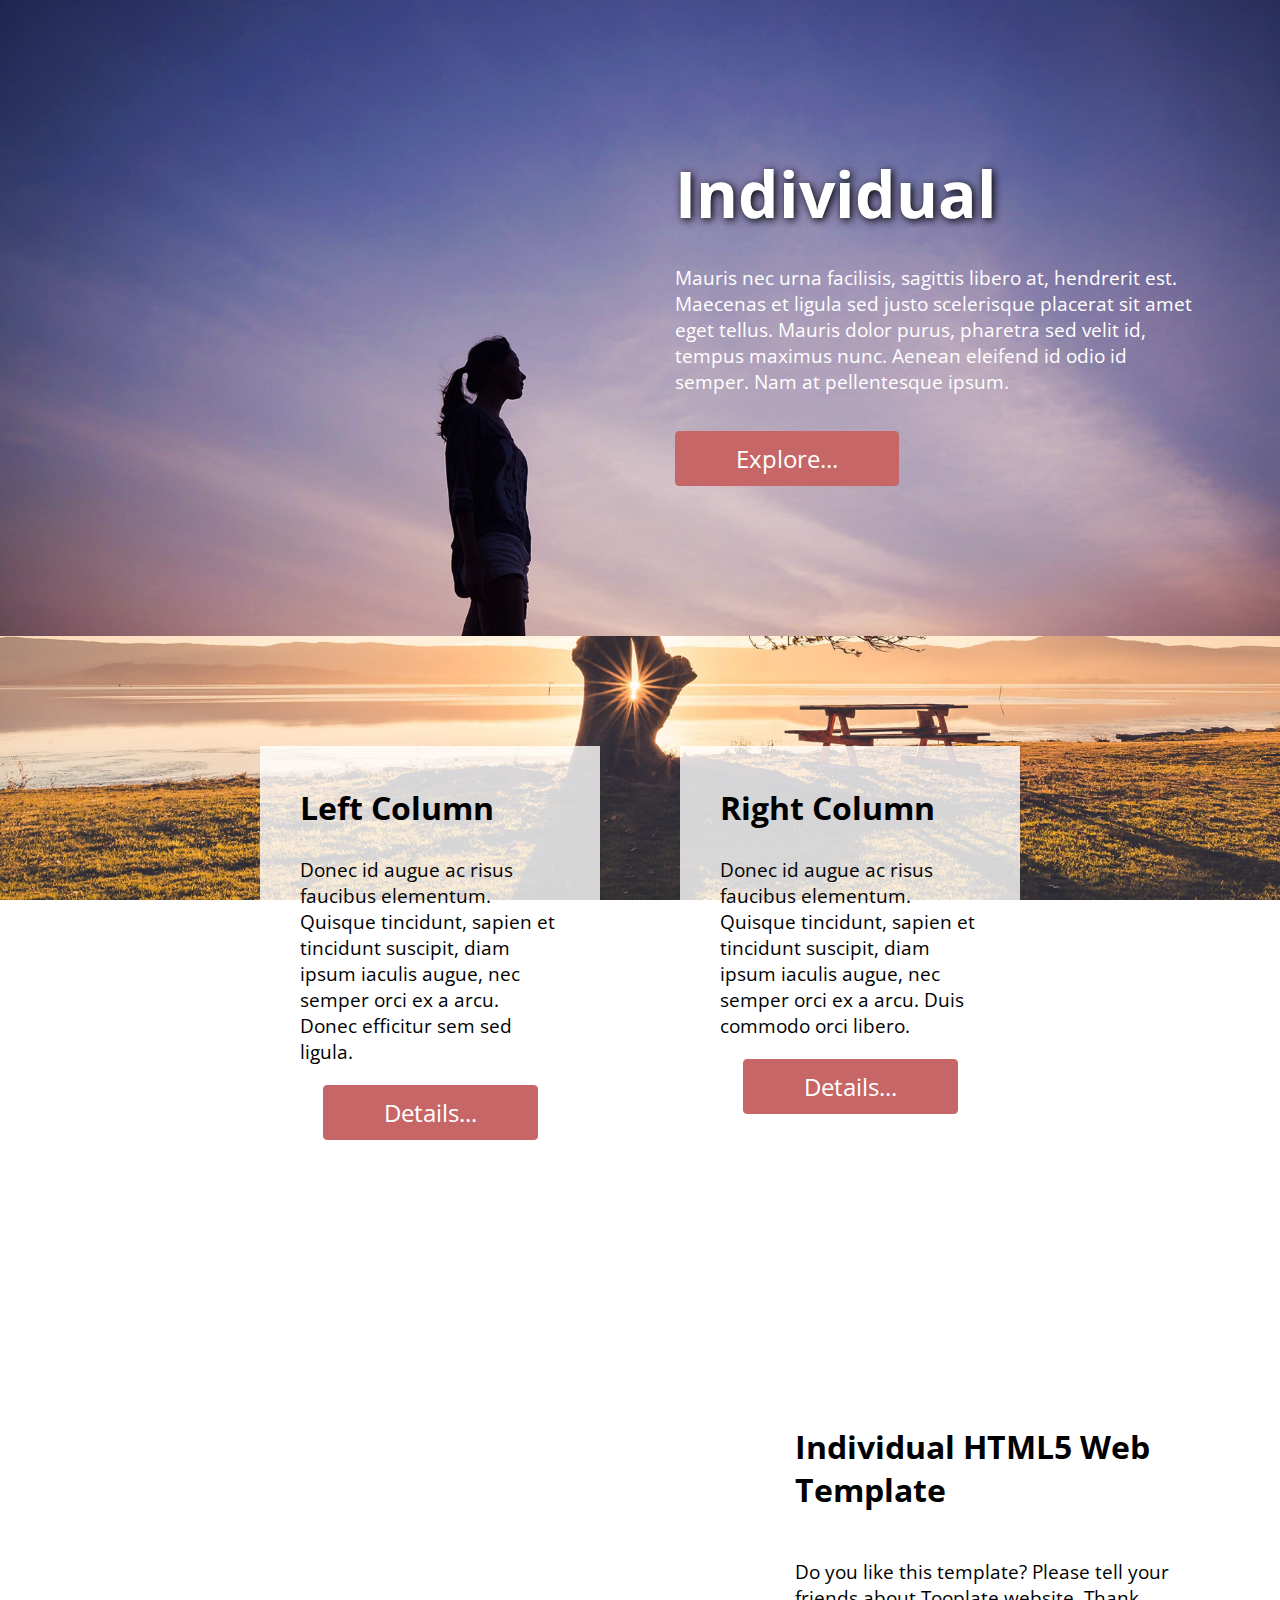
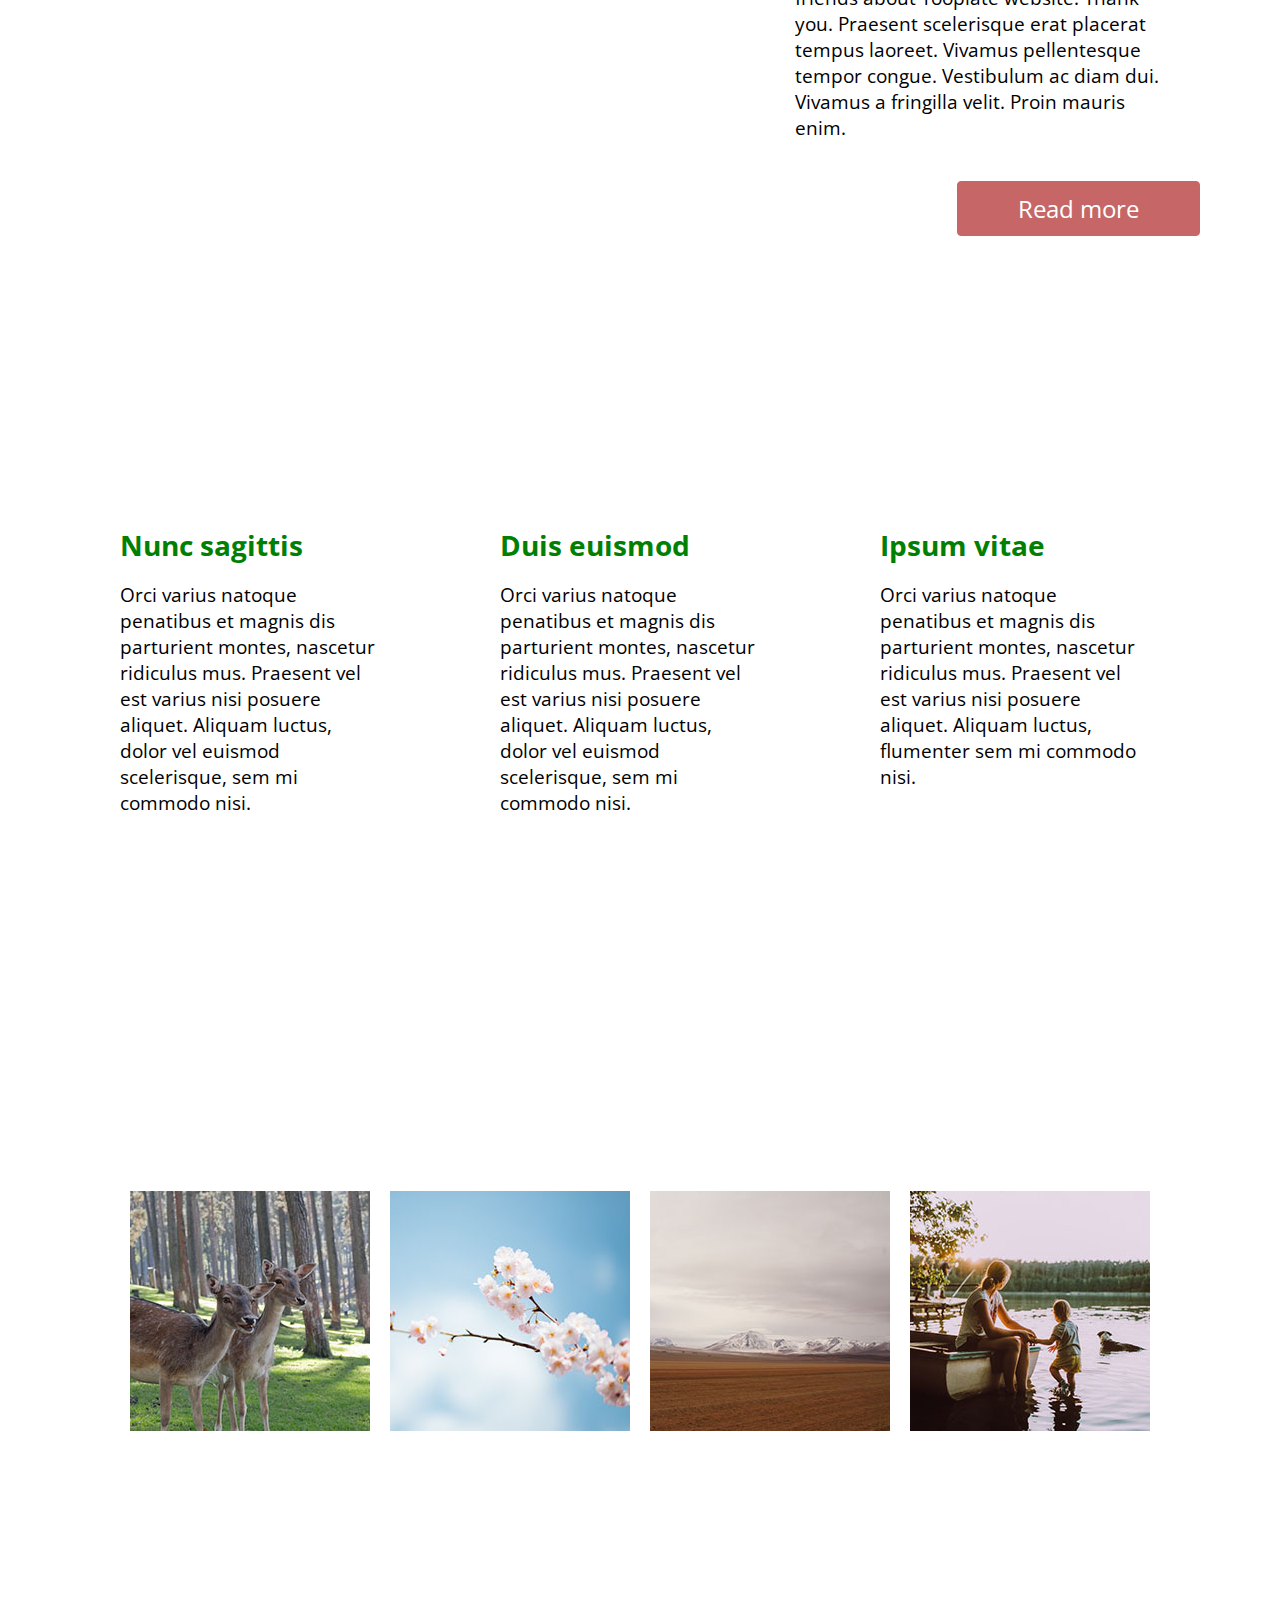
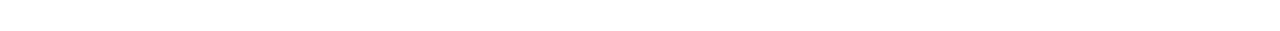
<file: attachment/index.html>
<!DOCTYPE html>
<html lang="en">
<head>
    <meta charset="UTF-8">
    <title>Title</title>
    <link href="https://fonts.googleapis.com/css?family=Open+Sans:400,700" rel="stylesheet">
    <link rel="stylesheet" href="css/main.css">
</head>
<body>
<header class="header">
    <div class="container clearfix">
        <article class="article">
            <h1 class="title">Individual</h1>
            <p class="header-text">Mauris nec urna facilisis, sagittis libero at, hendrerit est. Maecenas et ligula sed
                justo scelerisque
                placerat sit amet eget tellus. Mauris dolor purus, pharetra sed velit id, tempus maximus nunc. Aenean
                eleifend id odio id semper. Nam at pellentesque ipsum.</p>
            <button class="btn">Explore...</button>
        </article>
    </div>
</header>
<main class="main">
    <section class="column">
        <div class="container">
            <div class="column-center clearfix">
                <article class="column-article">
                    <h2 class="sub-title">Left Column</h2>
                    <p class="text column-text">Donec id augue ac risus faucibus elementum. Quisque tincidunt, sapien et
                        tincidunt
                        suscipit, diam ipsum iaculis augue, nec semper orci ex a arcu. Donec efficitur sem sed
                        ligula.</p>
                    <button class="btn column-btn">Details...</button>
                </article>
                <article class="column-article">
                    <h2 class="sub-title">Right Column</h2>
                    <p class="text column-text">Donec id augue ac risus faucibus elementum. Quisque tincidunt, sapien et
                        tincidunt
                        suscipit, diam ipsum iaculis augue, nec semper orci ex a arcu. Duis commodo orci libero.</p>
                    <button class="btn column-btn">Details...</button>
                </article>
            </div>
        </div>
    </section>
    <section class="template">
        <div class="container clearfix">
            <article class="template-article">
                <h2 class="sub-title template-sub-title">Individual HTML5 Web Template</h2>
                <p class="text template-text">Do you like this template? Please tell your friends about Tooplate
                    website. Thank you. Praesent scelerisque erat placerat tempus laoreet. Vivamus pellentesque tempor
                    congue. Vestibulum ac diam dui. Vivamus a fringilla velit. Proin mauris enim.</p>
                <button class="btn template-btn">Read more</button>
            </article>
        </div>
    </section>
    <section class="card">
        <div class="container">
            <ul class="card-list clearfix">
                <li class="card-item">
                    <h3 class="card-title">Nunc sagittis</h3>
                    <p class="text">Orci varius natoque penatibus et magnis dis parturient montes, nascetur ridiculus
                        mus. Praesent vel est varius nisi posuere aliquet. Aliquam luctus, dolor vel euismod
                        scelerisque, sem mi commodo nisi.</p>
                </li>
                <li class="card-item">
                    <h3 class="card-title">Duis euismod</h3>
                    <p class="text">Orci varius natoque penatibus et magnis dis parturient montes, nascetur ridiculus
                        mus. Praesent vel est varius nisi posuere aliquet. Aliquam luctus, dolor vel euismod
                        scelerisque, sem mi commodo nisi.</p>
                </li>
                <li class="card-item">
                    <h3 class="card-title">Ipsum vitae </h3>
                    <p class="text">Orci varius natoque penatibus et magnis dis parturient montes, nascetur ridiculus
                        mus. Praesent vel est varius nisi posuere aliquet. Aliquam luctus, flumenter  sem mi commodo nisi.</p>
                </li>
            </ul>
        </div>
    </section>
    <section class="slider">
        <div class="container">
            <div class="gallery">
                <img src="image/gallery-img-01-tn.jpg" alt="nature" class="gallery-item">
                <img src="image/gallery-img-02-tn.jpg" alt="nature" class="gallery-item">
                <img src="image/gallery-img-03-tn.jpg" alt="nature" class="gallery-item">
                <img src="image/gallery-img-04-tn.jpg" alt="nature" class="gallery-item">
            </div>
        </div>
    </section>
</main>

</body>
</html>
</file>
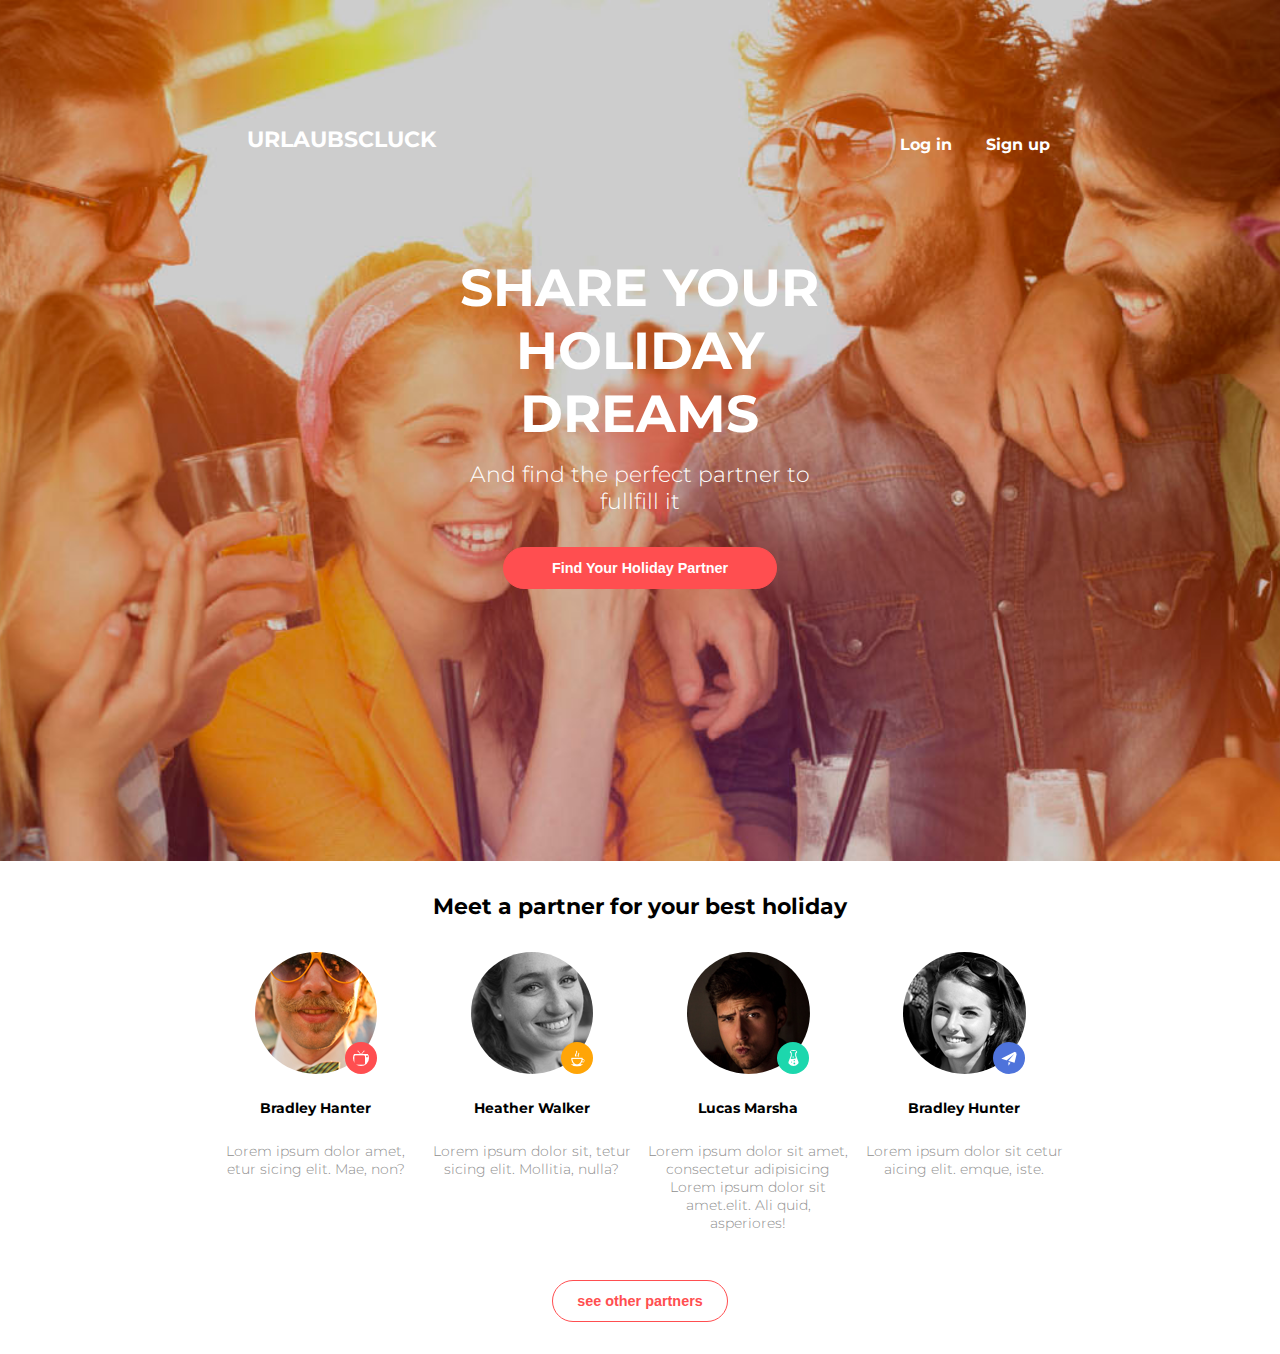
<file: grid/index.html>
<!doctype html>
<html lang="en">
<head>
    <meta charset="UTF-8">
    <meta name="viewport"
          content="width=device-width, user-scalable=no, initial-scale=1.0, maximum-scale=1.0, minimum-scale=1.0">
    <meta http-equiv="X-UA-Compatible" content="ie=edge">
    <title>Modul8</title>
    <link href="https://fonts.googleapis.com/css?family=Montserrat:300,400,700" rel="stylesheet">
    <link rel="stylesheet" href="css/style.css">
</head>
<body>
<div class="head-container">
    <div class="header">
        <a class="logo" href="#">urlaubscluck</a>
        <div class="send-it">
            <a class="send" href="#">Log in</a>
            <a class="send" href="#">Sign up</a>
        </div>
    </div>
    <div class="text-header">
        <h1 class="title">share your holiday dreams</h1>
        <h2 class="sub-title">And find the perfect partner to fullfill it</h2>
        <button class="head-btn">find your holiday partner</button>
    </div>
</div>
<div class="foot-container">
    <section class="main">
        <h2 class="main-title">Meet a partner for your best holiday</h2>
        <div class="cards">
            <div class="figure">
                <div class="box-foto">
                    <img src="img/p1.png" alt="Bradley Hanter" class="foto">
                    <div class="box-mini red">
                        <img src="img/mini1.png" alt="tv" class="mini">
                    </div>
                </div>
                <p class="name">Bradley Hanter</p>
                <p class="about">Lorem ipsum dolor amet, etur sicing elit. Mae, non?</p>
            </div>
            <div class="figure">
                <div class="box-foto">
                    <img src="img/p2.png" alt="Heather Walker" class="foto">
                    <div class="box-mini yellow">
                        <img src="img/mini2.png" alt="coffee" class="mini">
                    </div>
                </div>
                <p class="name">Heather Walker</p>
                <p class="about">Lorem ipsum dolor sit, tetur sicing elit. Mollitia, nulla?</p>
            </div>
            <div class="figure">
                <div class="box-foto">
                    <img src="img/p3.png" alt="Lucas Marsha" class="foto">
                    <div class="box-mini green">
                        <img src="img/mini3.png" alt="solt" class="mini">
                    </div>
                </div>
                <p class="name">Lucas Marsha</p>
                <p class="about">Lorem ipsum dolor sit amet, consectetur adipisicing Lorem ipsum dolor sit amet.elit.
                    Ali quid, asperiores!</p>
            </div>
            <div class="figure">
                <div class="box-foto">
                    <img src="img/p4.png" alt="Bradley Hunter" class="foto">
                    <div class="box-mini blue">
                        <img src="img/mini4.png" alt="message" class="mini">
                    </div>
                </div>
                <p class="name">Bradley Hunter</p>
                <p class="about">Lorem ipsum dolor sit cetur aicing elit. emque, iste.</p>
            </div>
        </div>
        <button class="btn-main">see other partners</button>
    </section>
</div>
</body>
</html>
</file>
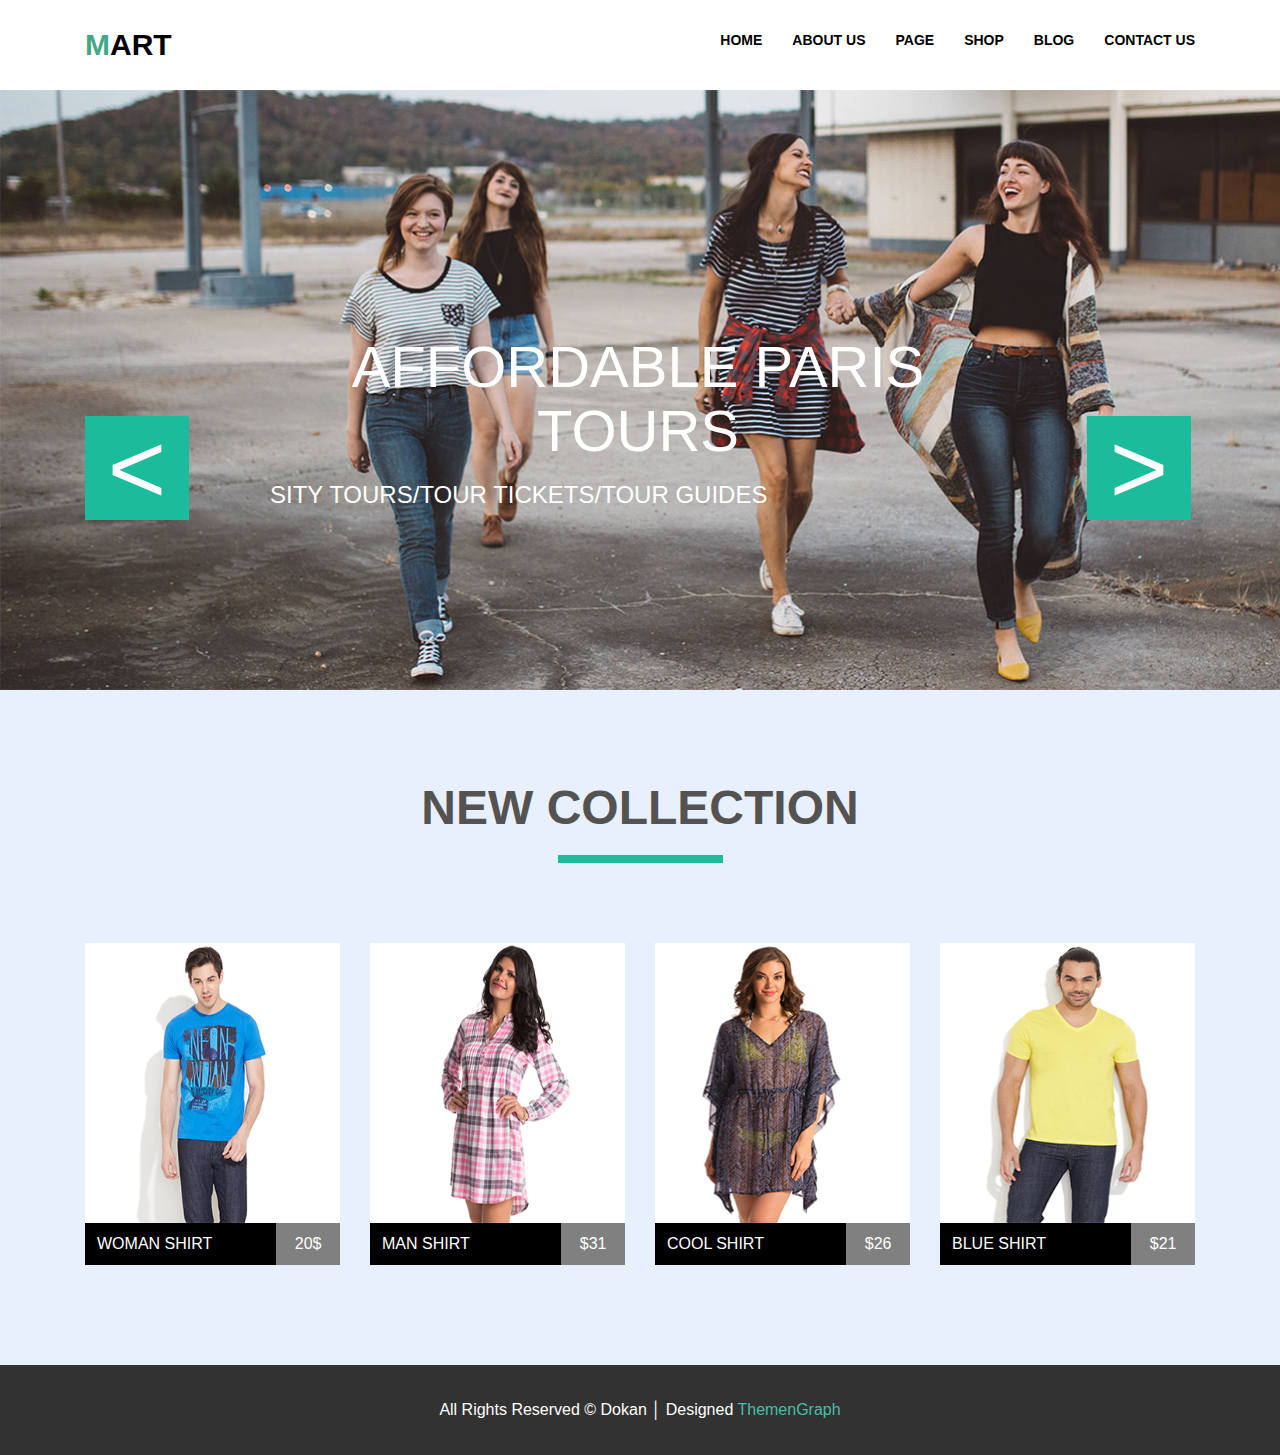
<file: Modul_5/index.html>
<!DOCTYPE html>
<html lang="en">
<head>
    <meta charset="UTF-8">
    <title>Modul5</title>
    <link rel="stylesheet" href="css/reset.css">
</head>
<body>
<div class="header-wrapper">
    <div class="container">
        <div class="header clearfix">
            <a class="logo" href="">mart</a>
            <ul class="menu clearfix">
                <li class="item"><a class="a" href="">home</a></li>
                <li class="item"><a class="a" href="">about us</a></li>
                <li class="item"><a class="a" href="">page</a></li>
                <li class="item"><a class="a" href="">shop</a></li>
                <li class="item"><a class="a" href="">blog</a></li>
                <li class="item"><a class="a" href="">contact us</a></li>
            </ul>
        </div>
    </div>
</div>
<div class="slider-wrapper">
    <div class="container">
        <div class="main-section clearfix">
            <div class="arrow">
                <span class="left">&#60</span>
            </div>
            <div class="slider">
                <p class="head-text">Affordable paris tours</p>
                <p class="text">sity tours/tour tickets/tour guides</p>
            </div>
            <div class="arrow">
                <span class="right">&#62</span>
            </div>
        </div>
    </div>
</div>
<div class="card-wrapper">
    <div class="container">
        <div class="section clearfix">
            <h2 class="title">New collection</h2>
            <div class="card">
                <img class="img" src="image/PP1.png" alt="">
                <div class="info">
                    <span class="name">woman shirt</span>
                    <span class="price">20$</span>
                </div>
                <div class="overlay">
                    <div class="icons">
                        <div class="box">
                            <img class="picture" src="image/heart.png" alt="">
                        </div>
                        <div class="box">
                            <img class="picture" src="image/arrows.png" alt="">
                        </div>
                        <div class="box">
                            <img class="picture" src="image/clock.png" alt="">
                        </div>
                        <div class="basket">
                            <img class="picture" src="image/basket.png" alt="">
                        </div>
                    </div>
                </div>
            </div>
            <div class="card">
                <img class="img" src="image/PP2.png" alt="">
                <div class="info">
                    <span class="name">man shirt</span>
                    <span class="price">$31</span>
                </div>
                <div class="overlay">
                    <div class="icons">
                        <div class="box">
                            <img class="picture" src="image/heart.png" alt="">
                        </div>
                        <div class="box">
                            <img class="picture" src="image/arrows.png" alt="">
                        </div>
                        <div class="box">
                            <img class="picture" src="image/clock.png" alt="">
                        </div>
                        <div class="basket">
                            <img class="picture" src="image/basket.png" alt="">
                        </div>
                    </div>
                </div>
            </div>
            <div class="card">
                <img class="img" src="image/PP4.png" alt="">
                <div class="info">
                    <span class="name">cool shirt</span>
                    <span class="price">$26</span>
                </div>
                <div class="overlay">
                    <div class="icons">
                        <div class="box">
                            <img class="picture" src="image/heart.png" alt="">
                        </div>
                        <div class="box">
                            <img class="picture" src="image/arrows.png" alt="">
                        </div>
                        <div class="box">
                            <img class="picture" src="image/clock.png" alt="">
                        </div>
                        <div class="basket">
                            <img class="picture" src="image/basket.png" alt="">
                        </div>
                    </div>
                </div>
            </div>
            <div class="card">
                <img class="img" src="image/PP3.png" alt="">
                <div class="info">
                    <span class="name">blue shirt</span>
                    <span class="price">$21</span>
                </div>
                <div class="overlay">
                    <div class="icons">
                        <div class="box">
                            <img class="picture" src="image/heart.png" alt="">
                        </div>
                        <div class="box">
                            <img class="picture" src="image/arrows.png" alt="">
                        </div>
                        <div class="box">
                            <img class="picture" src="image/clock.png" alt="">
                        </div>
                        <div class="basket">
                            <img class="picture" src="image/basket.png" alt="">
                        </div>
                    </div>
                </div>
            </div>
        </div>
    </div>
</div>
<div class="footer-wrapper">
    <div class="container">
        <p class="end-text">All Rights Reserved © Dokan │ Designed <span class="span">ThemenGraph</span></p>
    </div>
</div>
</body>
</html>
</file>
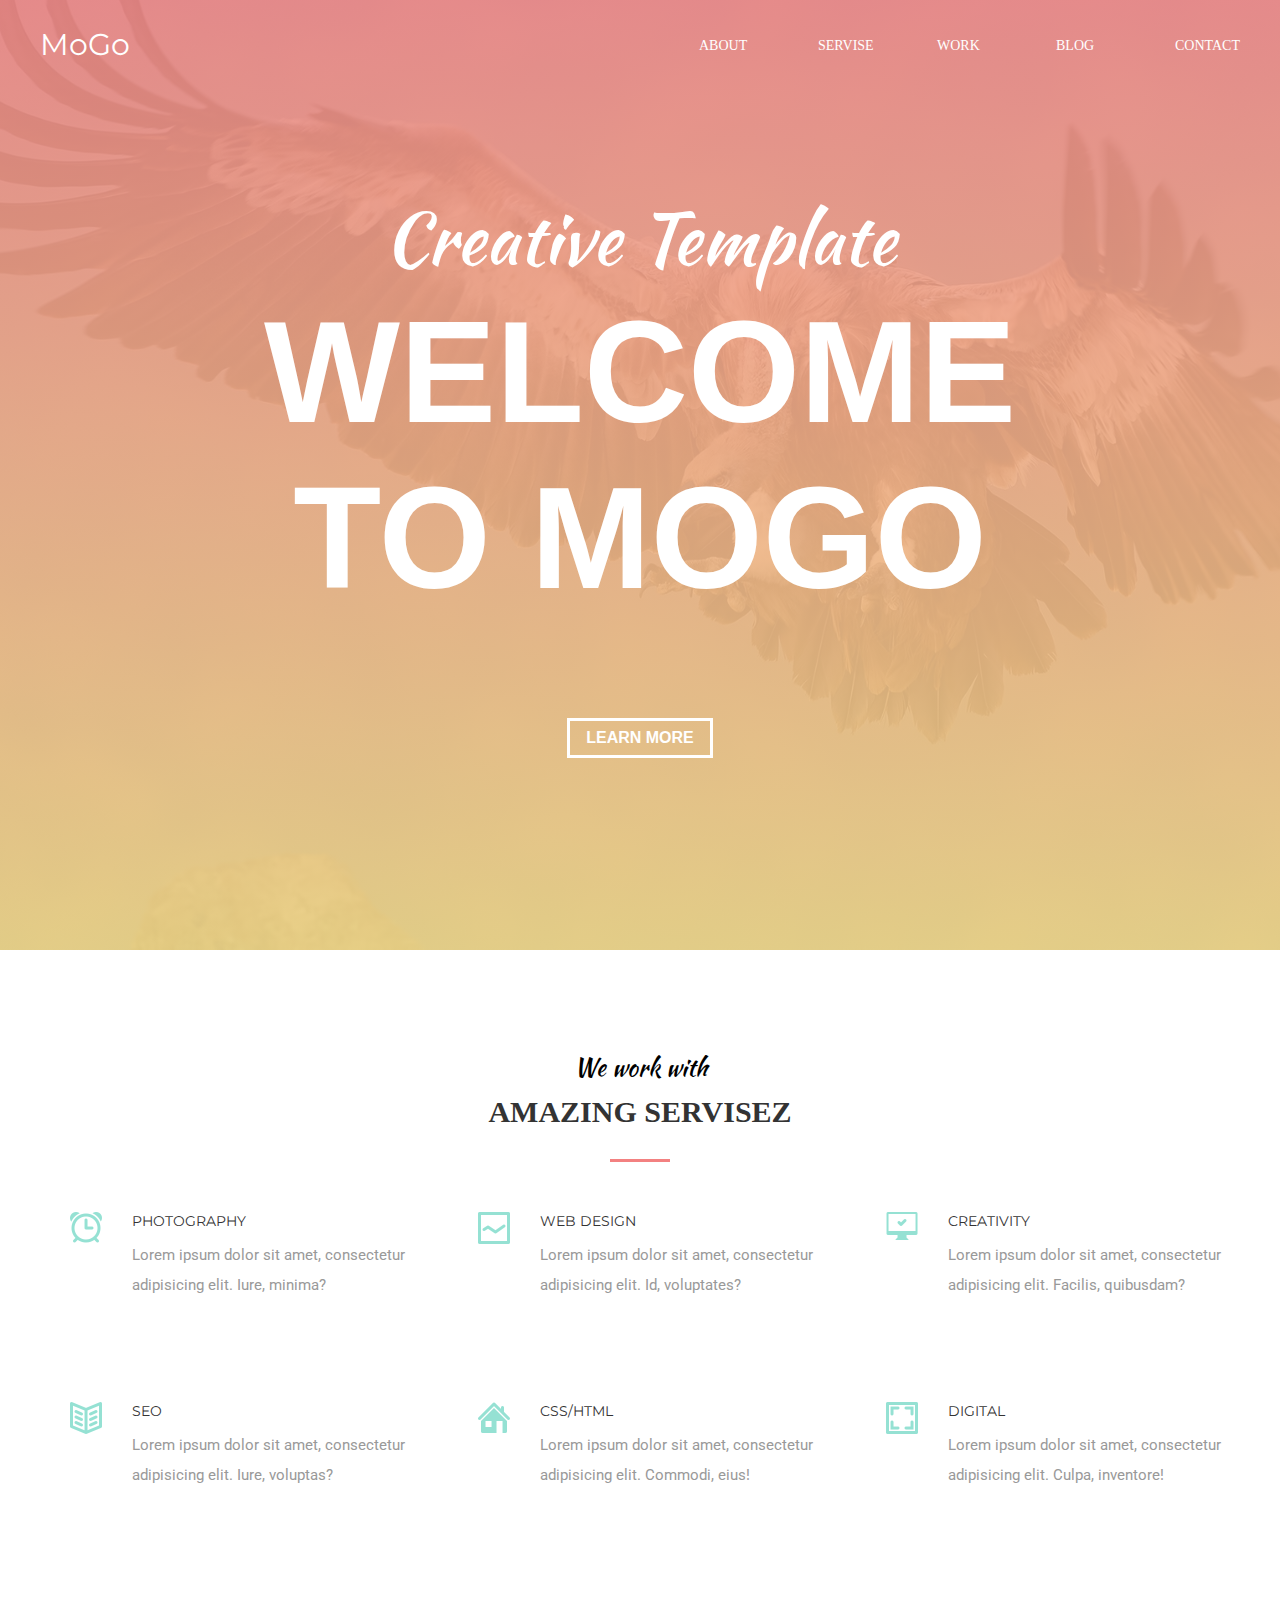
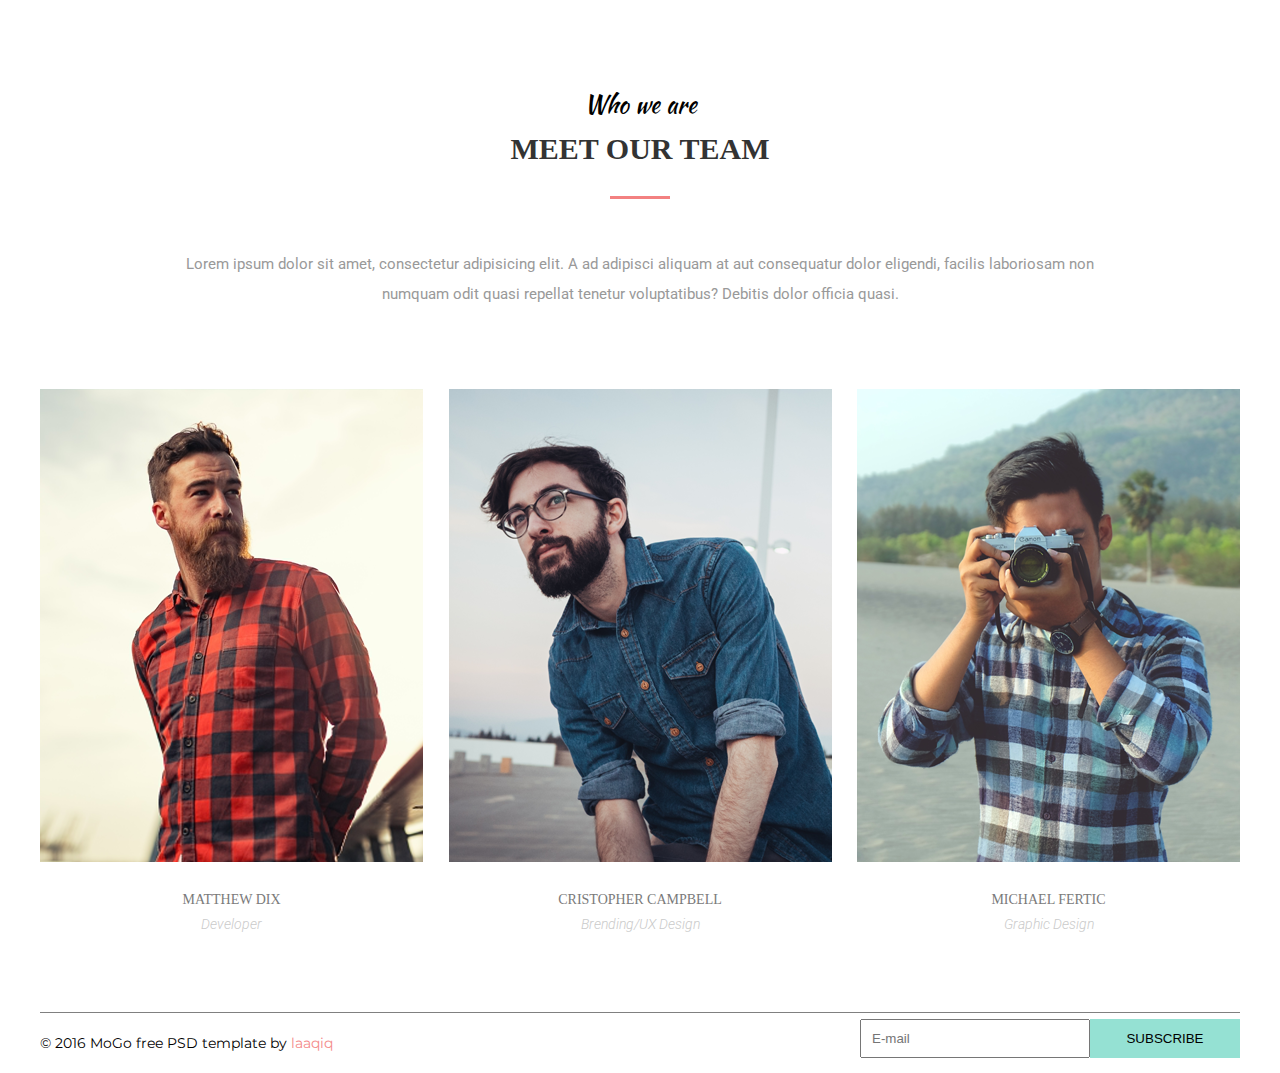
<file: Modul_9/index.html>
<!DOCTYPE html>
<html lang="en">
<head>
    <meta charset="UTF-8">
    <title>Modul_10</title>
    <link href="https://fonts.googleapis.com/css?family=Kaushan+Script" rel="stylesheet">
    <link href="https://fonts.googleapis.com/css?family=Roboto:300i,400" rel="stylesheet">
    <link href="https://fonts.googleapis.com/css?family=Kaushan+Script" rel="stylesheet">
    <link href="https://fonts.googleapis.com/css?family=Montserrat:400, 700" rel="stylesheet">
    <link href="css/reset.css" rel="stylesheet">
</head>
<body>
<div class="wrapper-header">
    <div class="container">
        <div class="header">
            <a href="#" class="logo">MoGo</a>
            <ul class="navi">
                <li class="item"><a class="header__sub-item" href="">About</a></li>
                <li class="item"><a class="header__sub-item" href="">servise</a></li>
                <li class="item"><a class="header__sub-item" href="">work</a></li>
                <li class="item"><a class="header__sub-item" href="">blog</a></li>
                <li class="item"><a class="header__sub-item" href="">contact</a></li>
            </ul>
        </div>
        <div class="header-box">
            <p class="header-box__head-text">creative template</p>
            <h1 class="header-box__header-title">welcome to mogo</h1>
            <button class="header-box__head-btn">Learn more</button>
        </div>
    </div>
</div>
<div class="wrapper">
    <div class="contant">
        <p class="text-about">We work with</p>
        <h2 class="title">amazing servisez</h2>
        <div class="section">
            <div class="about">
                <img src="img/clock.png" alt="" class="little-pic">
                <div class="box">
                    <h3 class="sub">photography</h3>
                    <p class="text">Lorem ipsum dolor sit amet, consectetur adipisicing elit. Iure, minima?</p>
                </div>
            </div>
            <div class="about">
                <img src="img/line.png" alt="" class="little-pic">
                <div class="box">
                    <h3 class="sub">web design</h3>
                    <p class="text">Lorem ipsum dolor sit amet, consectetur adipisicing elit. Id, voluptates?</p>
                </div>
            </div>
            <div class="about">
                <img src="img/computer.png" alt="" class="little-pic">
                <div class="box">
                    <h3 class="sub">creativity</h3>
                    <p class="text">Lorem ipsum dolor sit amet, consectetur adipisicing elit. Facilis, quibusdam?</p>
                </div>
            </div>
            <div class="about">
                <img src="img/book.png" alt="" class="little-pic">
                <div class="box">
                    <h3 class="sub">seo</h3>
                    <p class="text">Lorem ipsum dolor sit amet, consectetur adipisicing elit. Iure, voluptas?</p>
                </div>
            </div>
            <div class="about">
                <img src="img/home.png" alt="" class="little-pic">
                <div class="box">
                    <h3 class="sub">css/html</h3>
                    <p class="text">Lorem ipsum dolor sit amet, consectetur adipisicing elit. Commodi, eius!</p>
                </div>
            </div>
            <div class="about">
                <img src="img/image.png" alt="" class="little-pic">
                <div class="box">
                    <h3 class="sub">digital</h3>
                    <p class="text">Lorem ipsum dolor sit amet, consectetur adipisicing elit. Culpa, inventore!</p>
                </div>
            </div>
        </div>
    </div>
    <div class="gallery">
        <p class="text-about">Who we are</p>
        <h2 class="title">Meet our team</h2>
        <p class="text-gallery">Lorem ipsum dolor sit amet, consectetur adipisicing elit. A ad adipisci aliquam at aut
            consequatur dolor eligendi, facilis laboriosam non numquam odit quasi repellat tenetur voluptatibus? Debitis
            dolor officia quasi.</p>
        <div class="cards">
            <div class="card">
                <div class="picture">
                    <img src="img/Jack.png" alt="" class="man-foto">
                    <div class="overlay">
                        <div class="sub-overlay">
                            <div class="box-picture">
                                <img src="img/facebook.png" alt="small pic">
                            </div>
                            <div class="box-picture">
                                <img src="img/twitter.png" alt="small pic">
                            </div>
                            <div class="box-picture">
                                <img src="img/pinterest.png" alt="small pic">
                            </div>
                            <div class="box-picture">
                                <img src="img/instagram.png" alt="small pic">
                            </div>
                        </div>
                    </div>
                </div>
                <div class="bio">
                    <p class="name">Matthew Dix</p>
                    <p class="man-bio">Developer</p>
                </div>
            </div>
            <div class="card">
                <div class="picture">
                    <img src="img/John.png" alt="" class="man-foto">
                    <div class="overlay">
                        <div class="sub-overlay">
                            <div class="box-picture">
                                <img src="img/facebook.png" alt="small pic">
                            </div>
                            <div class="box-picture">
                                <img src="img/twitter.png" alt="small pic">
                            </div>
                            <div class="box-picture">
                                <img src="img/pinterest.png" alt="small pic">
                            </div>
                            <div class="box-picture">
                                <img src="img/instagram.png" alt="small pic">
                            </div>
                        </div>
                    </div>
                </div>
                <div class="bio">
                    <p class="name">Cristopher Campbell</p>
                    <p class="man-bio">Brending/UX Design</p>
                </div>
            </div>
            <div class="card">
                <div class="picture">
                    <img src="img/Jorah.png" alt="" class="man-foto">
                    <div class="overlay">
                        <div class="sub-overlay">
                            <div class="box-picture">
                                <img src="img/facebook.png" alt="small pic">
                            </div>
                            <div class="box-picture">
                                <img src="img/twitter.png" alt="small pic">
                            </div>
                            <div class="box-picture">
                                <img src="img/pinterest.png" alt="small pic">
                            </div>
                            <div class="box-picture">
                                <img src="img/instagram.png" alt="small pic">
                            </div>
                        </div>
                    </div>
                </div>
                <div class="bio">
                    <p class="name">Michael Fertic</p>
                    <p class="man-bio">Graphic Design</p>
                </div>
            </div>
        </div>
    </div>
    <div class="footer">
        <p class="footer__text-footer">© 2016 MoGo free PSD template by <span class="footer__span">laaqiq</span></p>
        <form class="login" action="#" method="post">
            <input class="footer__text-input" type="Email" name="Email" placeholder="E-mail">
            <input class="footer__submit" type="submit" value="SUBSCRIBE">
        </form>
    </div>
</div>
</body>
</html>
</file>
<file: grid/css/style.css>
@import "header.css";
@import "main.css";
</file>
<file: attachment/css/main.css>
@import "reset.css";
@import "header.css";
@import "column.css";
@import "template.css";
@import "card.css";
@import "slider.css";
</file>
